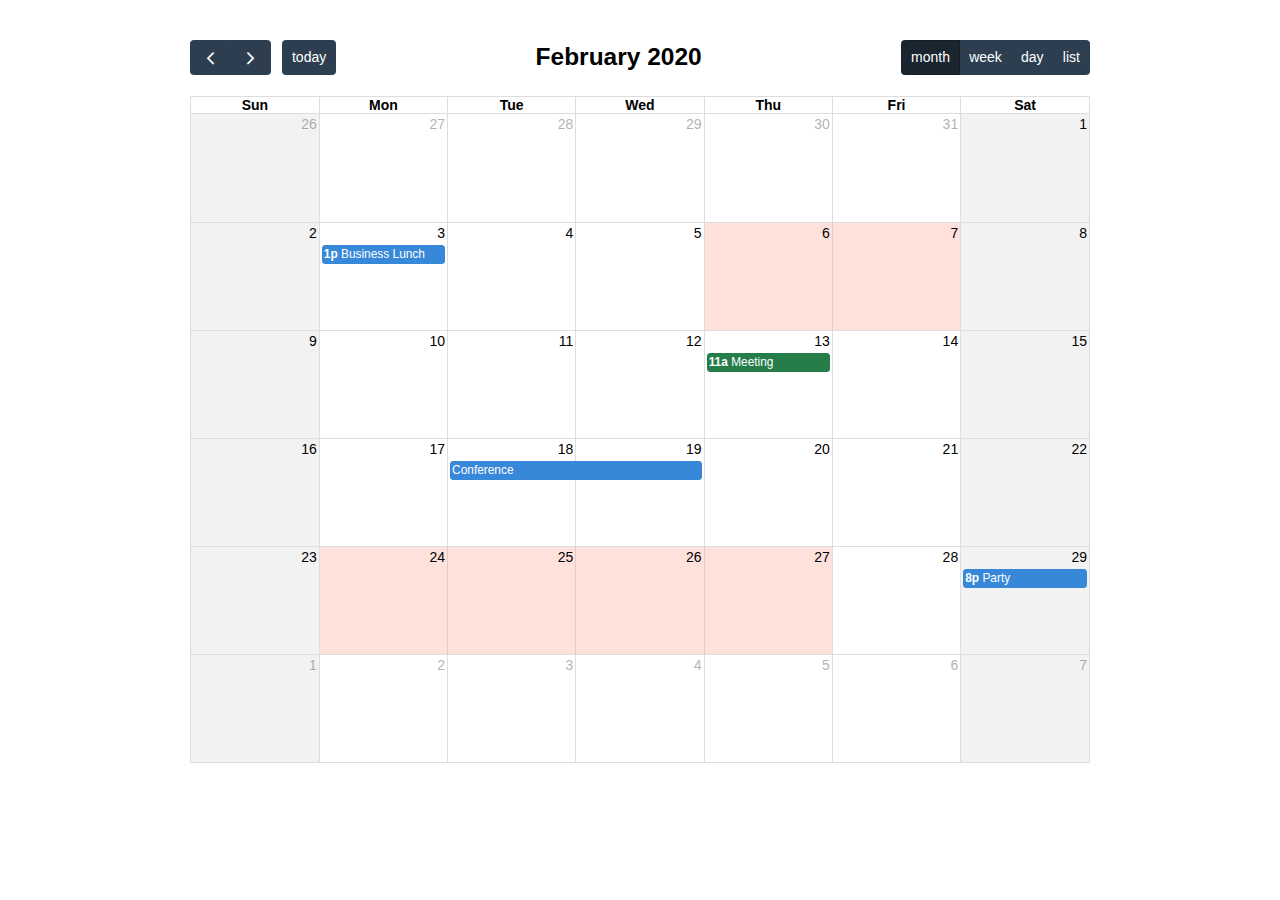
<file: WeddingApp/static/examples/background-events.html>
<!DOCTYPE html>
<html>
<head>
<meta charset='utf-8' />
<link href='../packages/core/main.css' rel='stylesheet' />
<link href='../packages/daygrid/main.css' rel='stylesheet' />
<link href='../packages/timegrid/main.css' rel='stylesheet' />
<link href='../packages/list/main.css' rel='stylesheet' />
<script src='../packages/core/main.js'></script>
<script src='../packages/interaction/main.js'></script>
<script src='../packages/daygrid/main.js'></script>
<script src='../packages/timegrid/main.js'></script>
<script src='../packages/list/main.js'></script>
<script>

  document.addEventListener('DOMContentLoaded', function() {
    var calendarEl = document.getElementById('calendar');

    var calendar = new FullCalendar.Calendar(calendarEl, {
      plugins: [ 'interaction', 'dayGrid', 'timeGrid', 'list' ],
      header: {
        left: 'prev,next today',
        center: 'title',
        right: 'dayGridMonth,timeGridWeek,timeGridDay,listMonth'
      },
      defaultDate: '2020-02-12',
      navLinks: true, // can click day/week names to navigate views
      businessHours: true, // display business hours
      editable: true,
      events: [
        {
          title: 'Business Lunch',
          start: '2020-02-03T13:00:00',
          constraint: 'businessHours'
        },
        {
          title: 'Meeting',
          start: '2020-02-13T11:00:00',
          constraint: 'availableForMeeting', // defined below
          color: '#257e4a'
        },
        {
          title: 'Conference',
          start: '2020-02-18',
          end: '2020-02-20'
        },
        {
          title: 'Party',
          start: '2020-02-29T20:00:00'
        },

        // areas where "Meeting" must be dropped
        {
          groupId: 'availableForMeeting',
          start: '2020-02-11T10:00:00',
          end: '2020-02-11T16:00:00',
          rendering: 'background'
        },
        {
          groupId: 'availableForMeeting',
          start: '2020-02-13T10:00:00',
          end: '2020-02-13T16:00:00',
          rendering: 'background'
        },

        // red areas where no events can be dropped
        {
          start: '2020-02-24',
          end: '2020-02-28',
          overlap: false,
          rendering: 'background',
          color: '#ff9f89'
        },
        {
          start: '2020-02-06',
          end: '2020-02-08',
          overlap: false,
          rendering: 'background',
          color: '#ff9f89'
        }
      ]
    });

    calendar.render();
  });

</script>
<style>

  body {
    margin: 40px 10px;
    padding: 0;
    font-family: Arial, Helvetica Neue, Helvetica, sans-serif;
    font-size: 14px;
  }

  #calendar {
    max-width: 900px;
    margin: 0 auto;
  }

</style>
</head>
<body>

  <div id='calendar'></div>

</body>
</html>
</file>
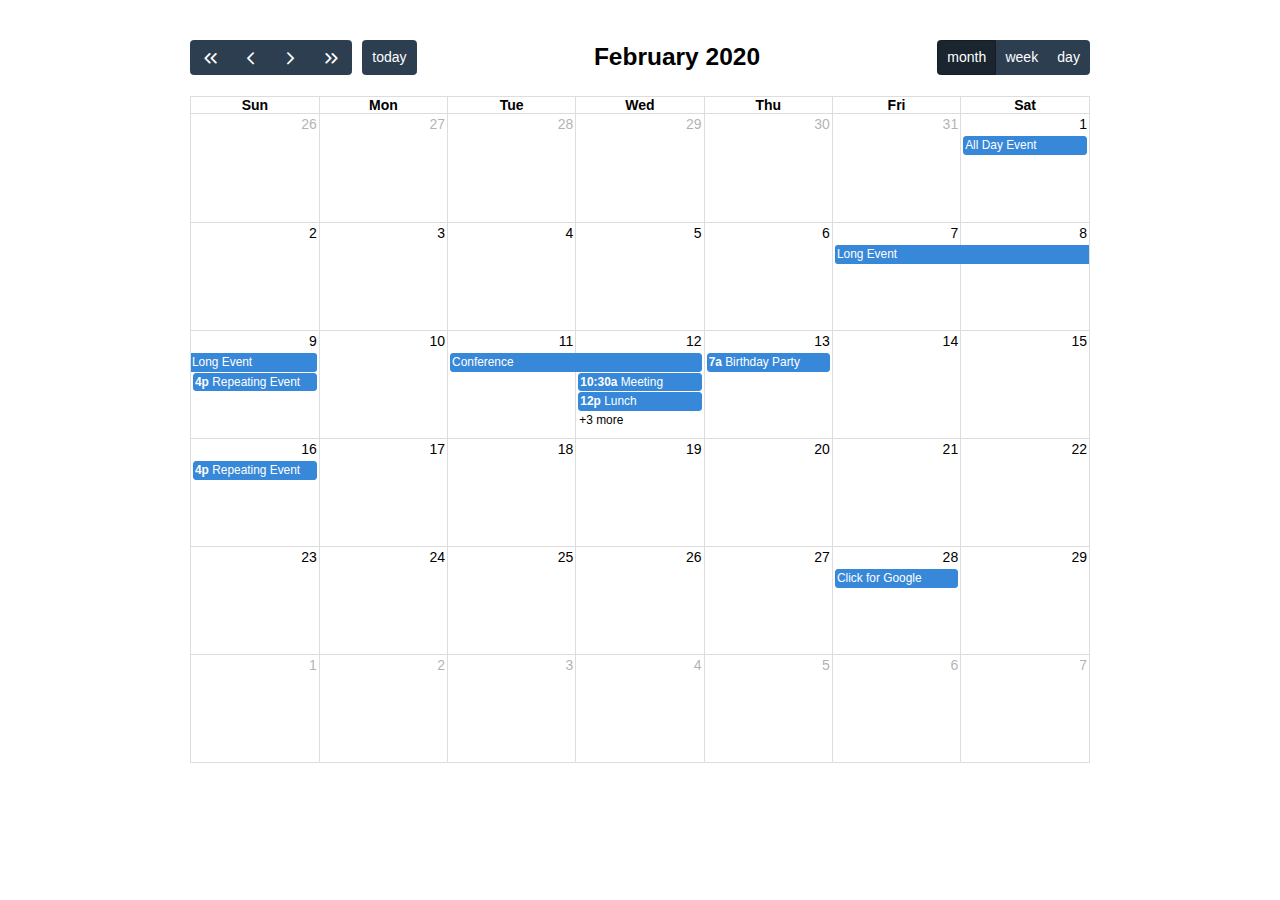
<file: WeddingApp/static/examples/daygrid-views.html>
<!DOCTYPE html>
<html>
<head>
<meta charset='utf-8' />
<link href='../packages/core/main.css' rel='stylesheet' />
<link href='../packages/daygrid/main.css' rel='stylesheet' />
<script src='../packages/core/main.js'></script>
<script src='../packages/interaction/main.js'></script>
<script src='../packages/daygrid/main.js'></script>
<script>

  document.addEventListener('DOMContentLoaded', function() {
    var calendarEl = document.getElementById('calendar');

    var calendar = new FullCalendar.Calendar(calendarEl, {
      plugins: [ 'interaction', 'dayGrid' ],
      header: {
        left: 'prevYear,prev,next,nextYear today',
        center: 'title',
        right: 'dayGridMonth,dayGridWeek,dayGridDay'
      },
      defaultDate: '2020-02-12',
      navLinks: true, // can click day/week names to navigate views
      editable: true,
      eventLimit: true, // allow "more" link when too many events
      events: [
        {
          title: 'All Day Event',
          start: '2020-02-01'
        },
        {
          title: 'Long Event',
          start: '2020-02-07',
          end: '2020-02-10'
        },
        {
          groupId: 999,
          title: 'Repeating Event',
          start: '2020-02-09T16:00:00'
        },
        {
          groupId: 999,
          title: 'Repeating Event',
          start: '2020-02-16T16:00:00'
        },
        {
          title: 'Conference',
          start: '2020-02-11',
          end: '2020-02-13'
        },
        {
          title: 'Meeting',
          start: '2020-02-12T10:30:00',
          end: '2020-02-12T12:30:00'
        },
        {
          title: 'Lunch',
          start: '2020-02-12T12:00:00'
        },
        {
          title: 'Meeting',
          start: '2020-02-12T14:30:00'
        },
        {
          title: 'Happy Hour',
          start: '2020-02-12T17:30:00'
        },
        {
          title: 'Dinner',
          start: '2020-02-12T20:00:00'
        },
        {
          title: 'Birthday Party',
          start: '2020-02-13T07:00:00'
        },
        {
          title: 'Click for Google',
          url: 'http://google.com/',
          start: '2020-02-28'
        }
      ]
    });

    calendar.render();
  });

</script>
<style>

  body {
    margin: 40px 10px;
    padding: 0;
    font-family: Arial, Helvetica Neue, Helvetica, sans-serif;
    font-size: 14px;
  }

  #calendar {
    max-width: 900px;
    margin: 0 auto;
  }

</style>
</head>
<body>

  <div id='calendar'></div>

</body>
</html>
</file>
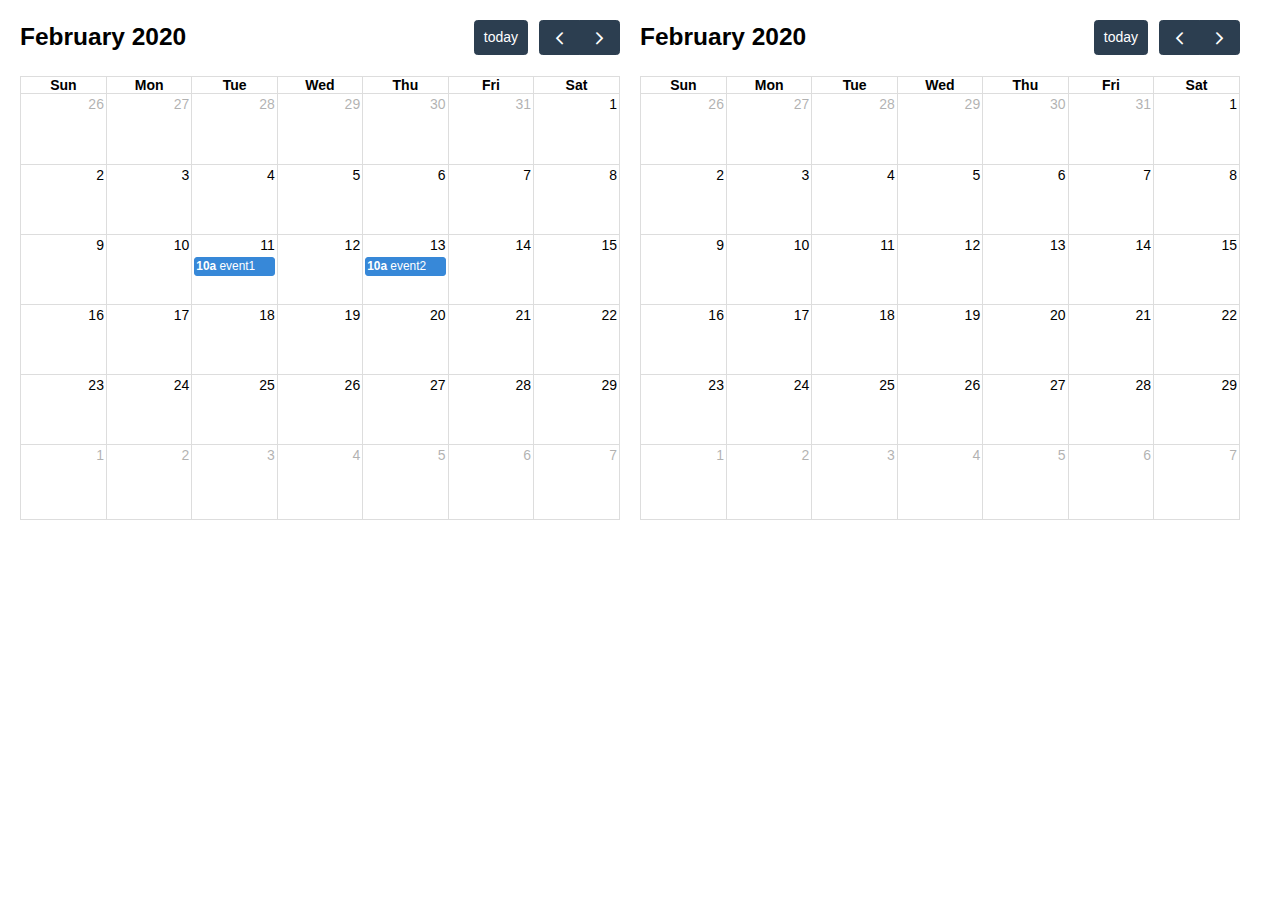
<file: WeddingApp/static/examples/external-dragging-2cals.html>
<!DOCTYPE html>
<html>
<head>
<meta charset='utf-8' />
<link href='../packages/core/main.css' rel='stylesheet' />
<link href='../packages/daygrid/main.css' rel='stylesheet' />
<script src='../packages/core/main.js'></script>
<script src='../packages/interaction/main.js'></script>
<script src='../packages/daygrid/main.js'></script>
<script>

  document.addEventListener('DOMContentLoaded', function() {
    var srcCalendarEl = document.getElementById('source-calendar');
    var destCalendarEl = document.getElementById('destination-calendar');

    var srcCalendar = new FullCalendar.Calendar(srcCalendarEl, {
      plugins: [ 'interaction', 'dayGrid' ],
      editable: true,
      defaultDate: '2020-02-12',
      events: [
        {
          title: 'event1',
          start: '2020-02-11T10:00:00',
          end: '2020-02-11T16:00:00'
        },
        {
          title: 'event2',
          start: '2020-02-13T10:00:00',
          end: '2020-02-13T16:00:00'
        }
      ],
      eventLeave: function(info) {
        console.log('event left!', info.event);
      }
    });

    var destCalendar = new FullCalendar.Calendar(destCalendarEl, {
      plugins: [ 'interaction', 'dayGrid' ],
      defaultDate: '2020-02-12',
      editable: true,
      droppable: true, // will let it receive events!
      eventReceive: function(info) {
        console.log('event received!', info.event);
      }
    });

    srcCalendar.render();
    destCalendar.render();
  });

</script>
<style>

  body {
    margin: 20px 0 0 20px;
    font-size: 14px;
    font-family: Arial, Helvetica Neue, Helvetica, sans-serif;
  }

  #source-calendar,
  #destination-calendar {
    float: left;
    width: 600px;
    margin: 0 20px 20px 0;
  }

</style>
</head>
<body>

  <div id='source-calendar'></div>
  <div id='destination-calendar'></div>

</body>
</html>
</file>
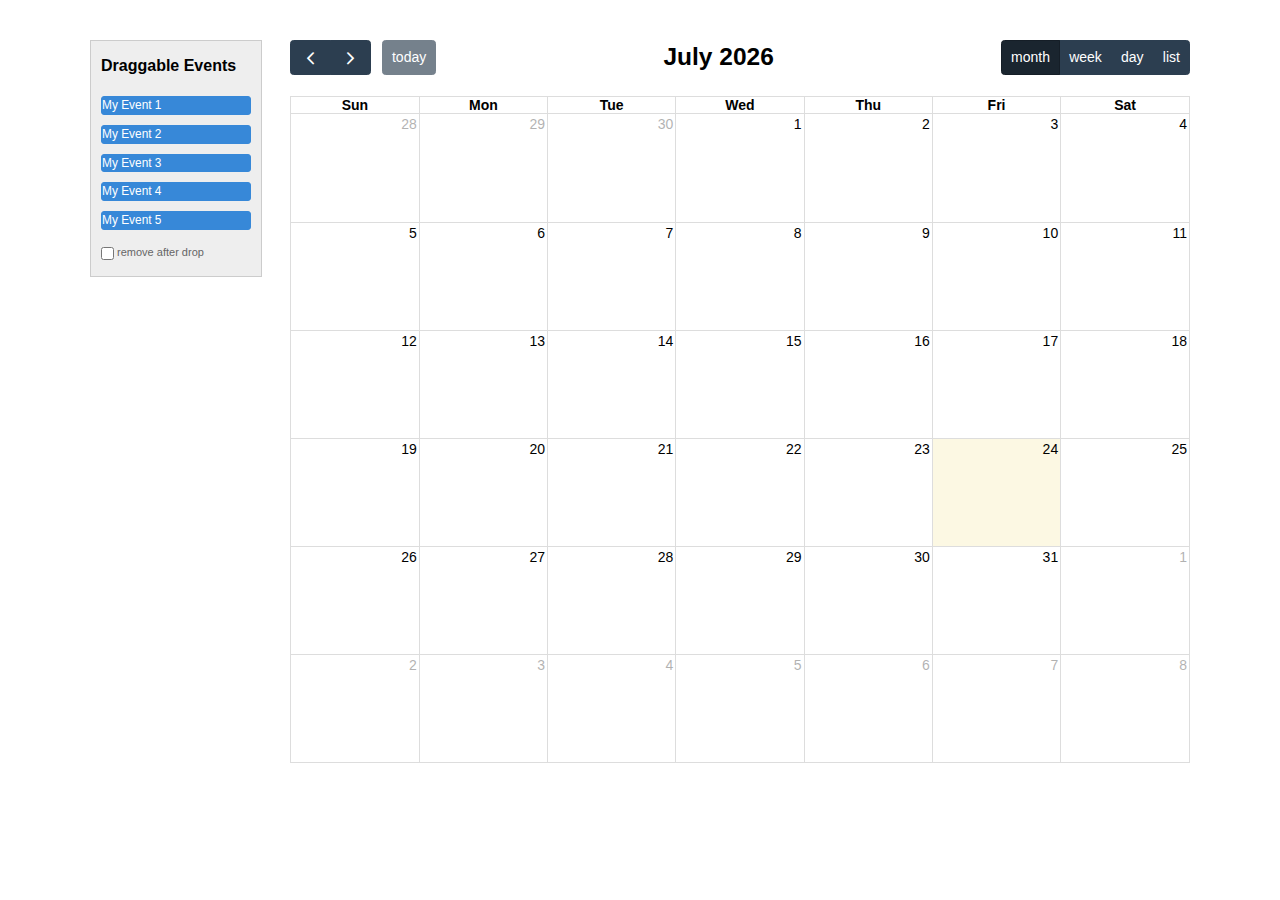
<file: WeddingApp/static/examples/external-dragging-builtin.html>
<!DOCTYPE html>
<html>
<head>
<meta charset='utf-8' />
<link href='../packages/core/main.css' rel='stylesheet' />
<link href='../packages/daygrid/main.css' rel='stylesheet' />
<link href='../packages/timegrid/main.css' rel='stylesheet' />
<link href='../packages/list/main.css' rel='stylesheet' />
<script src='../packages/core/main.js'></script>
<script src='../packages/interaction/main.js'></script>
<script src='../packages/daygrid/main.js'></script>
<script src='../packages/timegrid/main.js'></script>
<script src='../packages/list/main.js'></script>
<script>

  document.addEventListener('DOMContentLoaded', function() {
    var Calendar = FullCalendar.Calendar;
    var Draggable = FullCalendarInteraction.Draggable

    /* initialize the external events
    -----------------------------------------------------------------*/

    var containerEl = document.getElementById('external-events-list');
    new Draggable(containerEl, {
      itemSelector: '.fc-event',
      eventData: function(eventEl) {
        return {
          title: eventEl.innerText.trim()
        }
      }
    });

    //// the individual way to do it
    // var containerEl = document.getElementById('external-events-list');
    // var eventEls = Array.prototype.slice.call(
    //   containerEl.querySelectorAll('.fc-event')
    // );
    // eventEls.forEach(function(eventEl) {
    //   new Draggable(eventEl, {
    //     eventData: {
    //       title: eventEl.innerText.trim(),
    //     }
    //   });
    // });

    /* initialize the calendar
    -----------------------------------------------------------------*/

    var calendarEl = document.getElementById('calendar');
    var calendar = new Calendar(calendarEl, {
      plugins: [ 'interaction', 'dayGrid', 'timeGrid', 'list' ],
      header: {
        left: 'prev,next today',
        center: 'title',
        right: 'dayGridMonth,timeGridWeek,timeGridDay,listWeek'
      },
      editable: true,
      droppable: true, // this allows things to be dropped onto the calendar
      drop: function(arg) {
        // is the "remove after drop" checkbox checked?
        if (document.getElementById('drop-remove').checked) {
          // if so, remove the element from the "Draggable Events" list
          arg.draggedEl.parentNode.removeChild(arg.draggedEl);
        }
      }
    });
    calendar.render();

  });

</script>
<style>

  body {
    margin-top: 40px;
    font-size: 14px;
    font-family: Arial, Helvetica Neue, Helvetica, sans-serif;
  }

  #wrap {
    width: 1100px;
    margin: 0 auto;
  }

  #external-events {
    float: left;
    width: 150px;
    padding: 0 10px;
    border: 1px solid #ccc;
    background: #eee;
    text-align: left;
  }

  #external-events h4 {
    font-size: 16px;
    margin-top: 0;
    padding-top: 1em;
  }

  #external-events .fc-event {
    margin: 10px 0;
    cursor: pointer;
  }

  #external-events p {
    margin: 1.5em 0;
    font-size: 11px;
    color: #666;
  }

  #external-events p input {
    margin: 0;
    vertical-align: middle;
  }

  #calendar {
    float: right;
    width: 900px;
  }

</style>
</head>
<body>
  <div id='wrap'>

    <div id='external-events'>
      <h4>Draggable Events</h4>

      <div id='external-events-list'>
        <div class='fc-event'>My Event 1</div>
        <div class='fc-event'>My Event 2</div>
        <div class='fc-event'>My Event 3</div>
        <div class='fc-event'>My Event 4</div>
        <div class='fc-event'>My Event 5</div>
      </div>

      <p>
        <input type='checkbox' id='drop-remove' />
        <label for='drop-remove'>remove after drop</label>
      </p>
    </div>

    <div id='calendar'></div>

    <div style='clear:both'></div>

  </div>
</body>
</html>
</file>
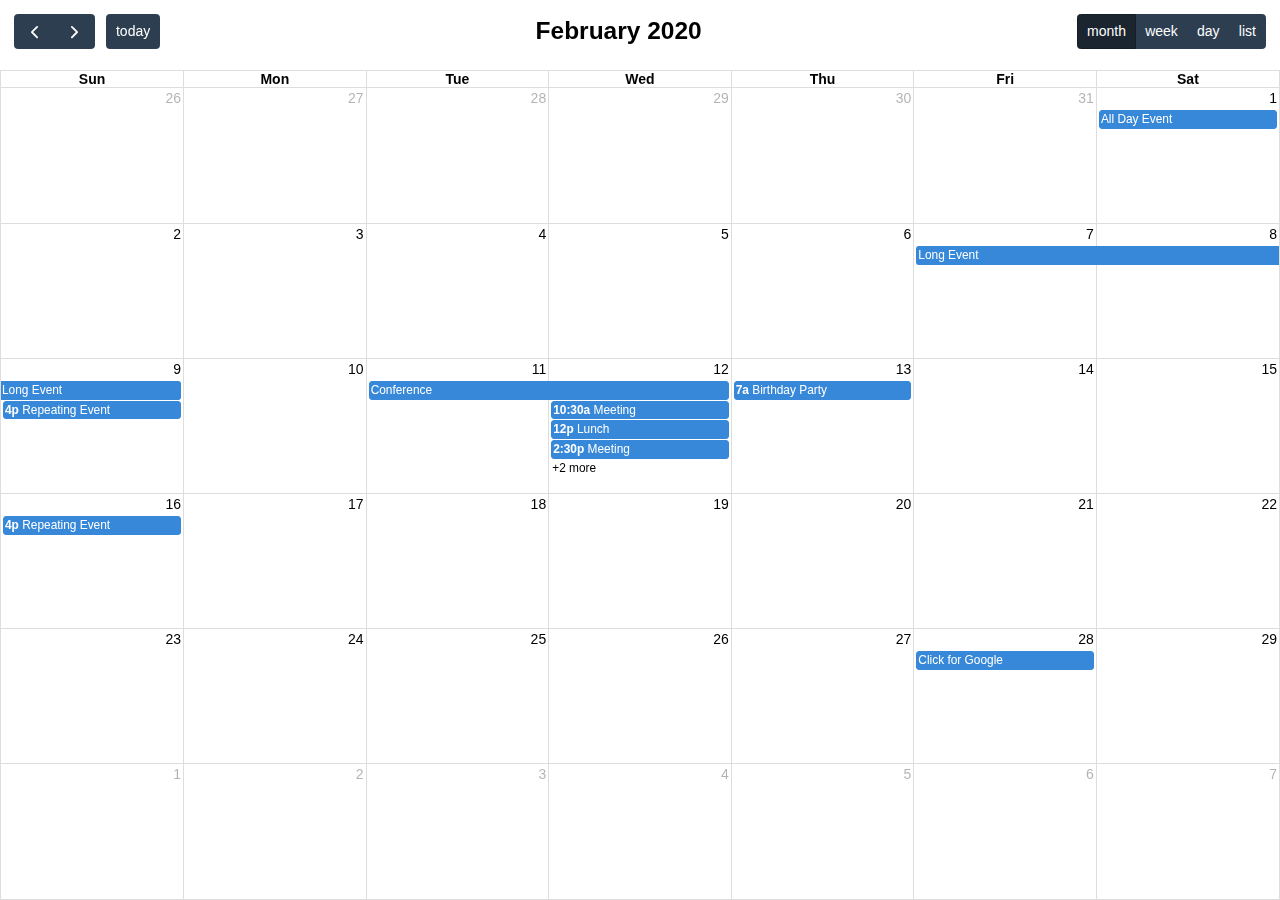
<file: WeddingApp/static/examples/full-height.html>
<!DOCTYPE html>
<html>
<head>
<meta charset='utf-8' />
<link href='../packages/core/main.css' rel='stylesheet' />
<link href='../packages/daygrid/main.css' rel='stylesheet' />
<link href='../packages/timegrid/main.css' rel='stylesheet' />
<link href='../packages/list/main.css' rel='stylesheet' />
<script src='../packages/core/main.js'></script>
<script src='../packages/interaction/main.js'></script>
<script src='../packages/daygrid/main.js'></script>
<script src='../packages/timegrid/main.js'></script>
<script src='../packages/list/main.js'></script>
<script>

  document.addEventListener('DOMContentLoaded', function() {
    var calendarEl = document.getElementById('calendar');

    var calendar = new FullCalendar.Calendar(calendarEl, {
      plugins: [ 'interaction', 'dayGrid', 'timeGrid', 'list' ],
      height: 'parent',
      header: {
        left: 'prev,next today',
        center: 'title',
        right: 'dayGridMonth,timeGridWeek,timeGridDay,listWeek'
      },
      defaultView: 'dayGridMonth',
      defaultDate: '2020-02-12',
      navLinks: true, // can click day/week names to navigate views
      editable: true,
      eventLimit: true, // allow "more" link when too many events
      events: [
        {
          title: 'All Day Event',
          start: '2020-02-01',
        },
        {
          title: 'Long Event',
          start: '2020-02-07',
          end: '2020-02-10'
        },
        {
          groupId: 999,
          title: 'Repeating Event',
          start: '2020-02-09T16:00:00'
        },
        {
          groupId: 999,
          title: 'Repeating Event',
          start: '2020-02-16T16:00:00'
        },
        {
          title: 'Conference',
          start: '2020-02-11',
          end: '2020-02-13'
        },
        {
          title: 'Meeting',
          start: '2020-02-12T10:30:00',
          end: '2020-02-12T12:30:00'
        },
        {
          title: 'Lunch',
          start: '2020-02-12T12:00:00'
        },
        {
          title: 'Meeting',
          start: '2020-02-12T14:30:00'
        },
        {
          title: 'Happy Hour',
          start: '2020-02-12T17:30:00'
        },
        {
          title: 'Dinner',
          start: '2020-02-12T20:00:00'
        },
        {
          title: 'Birthday Party',
          start: '2020-02-13T07:00:00'
        },
        {
          title: 'Click for Google',
          url: 'http://google.com/',
          start: '2020-02-28'
        }
      ]
    });

    calendar.render();
  });

</script>
<style>

  html, body {
    overflow: hidden; /* don't do scrollbars */
    font-family: Arial, Helvetica Neue, Helvetica, sans-serif;
    font-size: 14px;
  }

  #calendar-container {
    position: fixed;
    top: 0;
    left: 0;
    right: 0;
    bottom: 0;
  }

  .fc-header-toolbar {
    /*
    the calendar will be butting up against the edges,
    but let's scoot in the header's buttons
    */
    padding-top: 1em;
    padding-left: 1em;
    padding-right: 1em;
  }

</style>
</head>
<body>

  <div id='calendar-container'>
    <div id='calendar'></div>
  </div>

</body>
</html>
</file>
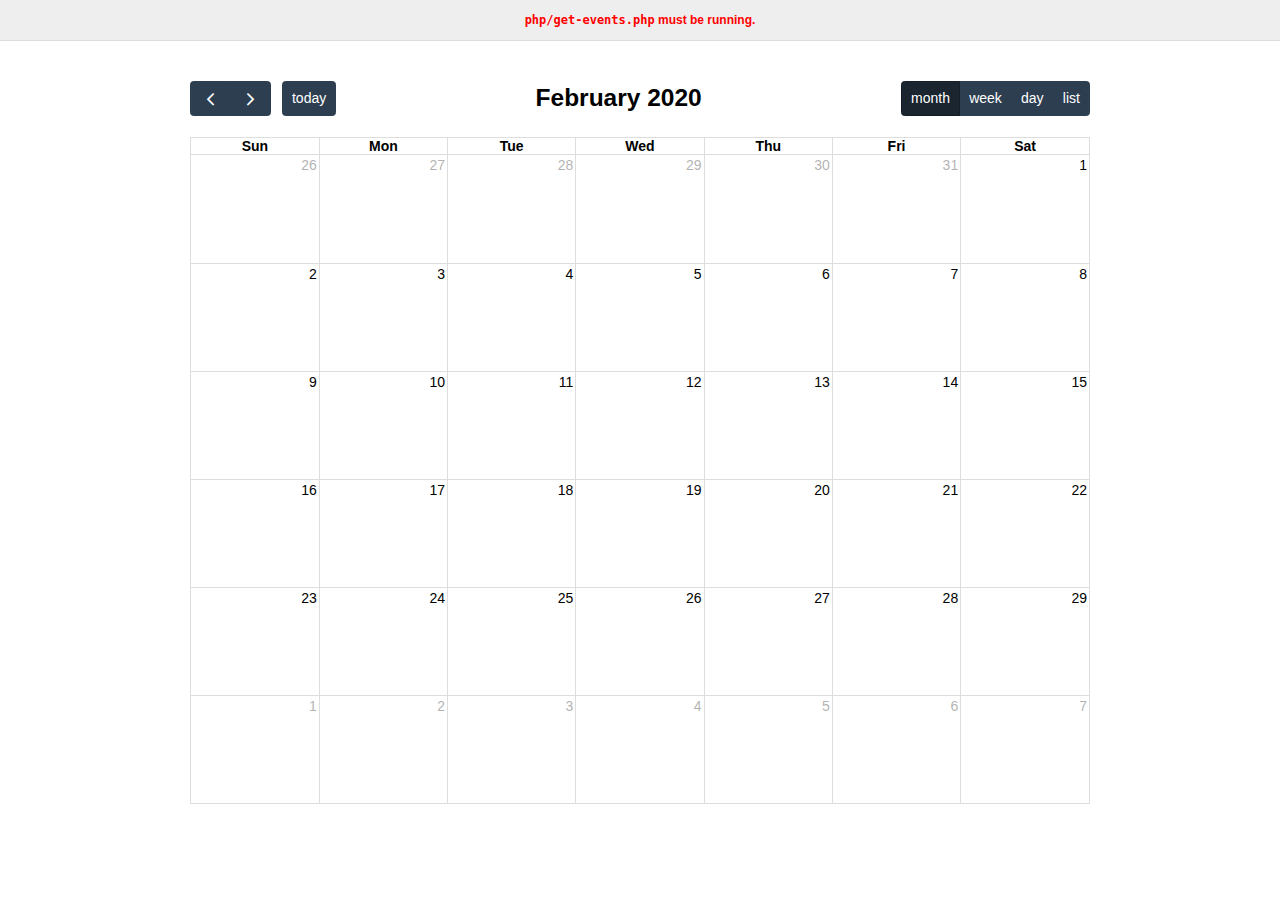
<file: WeddingApp/static/examples/json.html>
<!DOCTYPE html>
<html>
<head>
<meta charset='utf-8' />
<link href='../packages/core/main.css' rel='stylesheet' />
<link href='../packages/daygrid/main.css' rel='stylesheet' />
<link href='../packages/timegrid/main.css' rel='stylesheet' />
<link href='../packages/list/main.css' rel='stylesheet' />
<script src='../packages/core/main.js'></script>
<script src='../packages/interaction/main.js'></script>
<script src='../packages/daygrid/main.js'></script>
<script src='../packages/timegrid/main.js'></script>
<script src='../packages/list/main.js'></script>
<script>

  document.addEventListener('DOMContentLoaded', function() {
    var calendarEl = document.getElementById('calendar');

    var calendar = new FullCalendar.Calendar(calendarEl, {
      plugins: [ 'interaction', 'dayGrid', 'timeGrid', 'list' ],
      header: {
        left: 'prev,next today',
        center: 'title',
        right: 'dayGridMonth,timeGridWeek,timeGridDay,listWeek'
      },
      defaultDate: '2020-02-12',
      editable: true,
      navLinks: true, // can click day/week names to navigate views
      eventLimit: true, // allow "more" link when too many events
      events: {
        url: 'php/get-events.php',
        failure: function() {
          document.getElementById('script-warning').style.display = 'block'
        }
      },
      loading: function(bool) {
        document.getElementById('loading').style.display =
          bool ? 'block' : 'none';
      }
    });

    calendar.render();
  });

</script>
<style>

  body {
    margin: 0;
    padding: 0;
    font-family: Arial, Helvetica Neue, Helvetica, sans-serif;
    font-size: 14px;
  }

  #script-warning {
    display: none;
    background: #eee;
    border-bottom: 1px solid #ddd;
    padding: 0 10px;
    line-height: 40px;
    text-align: center;
    font-weight: bold;
    font-size: 12px;
    color: red;
  }

  #loading {
    display: none;
    position: absolute;
    top: 10px;
    right: 10px;
  }

  #calendar {
    max-width: 900px;
    margin: 40px auto;
    padding: 0 10px;
  }

</style>
</head>
<body>

  <div id='script-warning'>
    <code>php/get-events.php</code> must be running.
  </div>

  <div id='loading'>loading...</div>

  <div id='calendar'></div>

</body>
</html>
</file>
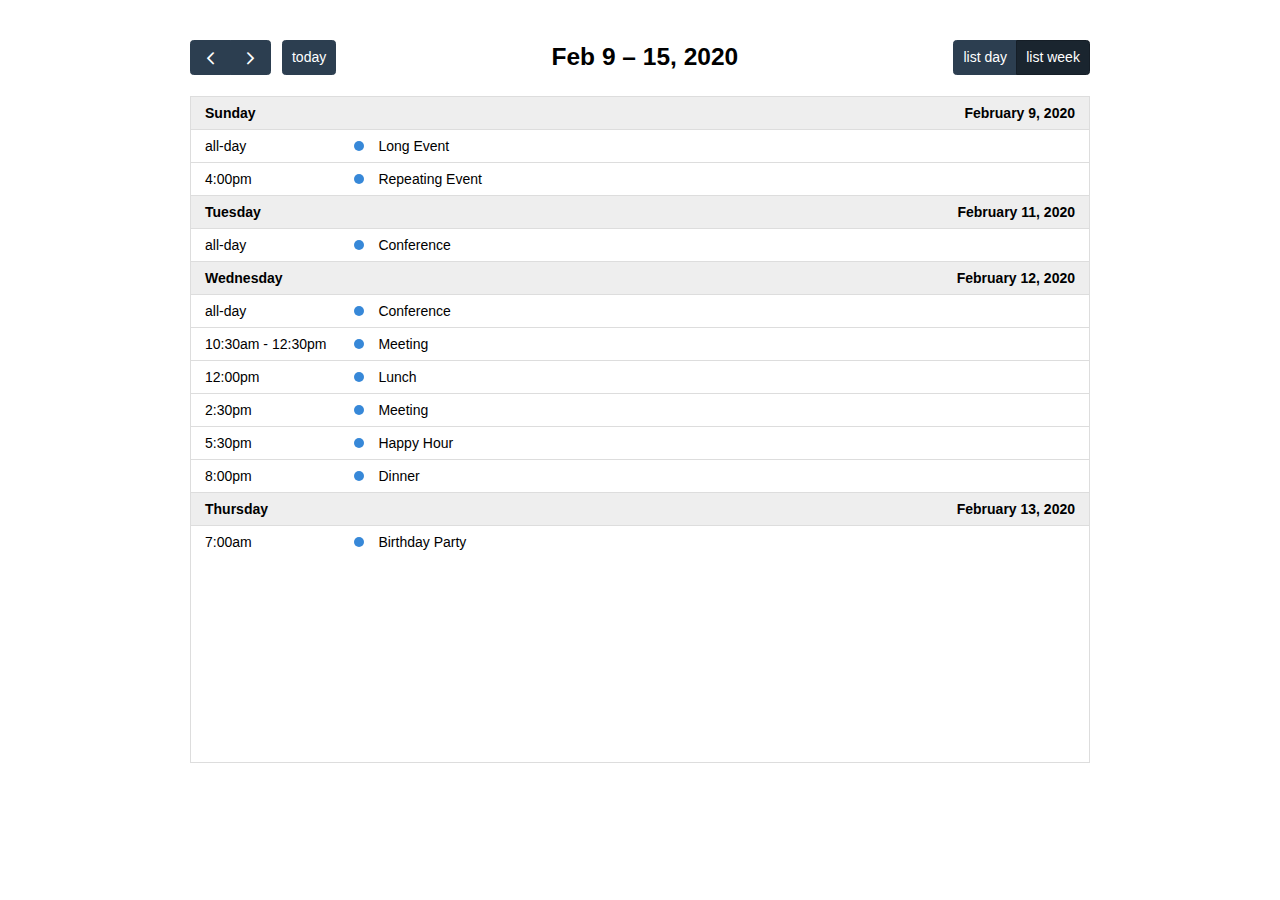
<file: WeddingApp/static/examples/list-views.html>
<!DOCTYPE html>
<html>
<head>
<meta charset='utf-8' />
<link href='../packages/core/main.css' rel='stylesheet' />
<link href='../packages/list/main.css' rel='stylesheet' />
<script src='../packages/core/main.js'></script>
<script src='../packages/list/main.js'></script>
<script>

  document.addEventListener('DOMContentLoaded', function() {
    var calendarEl = document.getElementById('calendar');

    var calendar = new FullCalendar.Calendar(calendarEl, {
      plugins: [ 'list' ],

      header: {
        left: 'prev,next today',
        center: 'title',
        right: 'listDay,listWeek,dayGridMonth'
      },

      // customize the button names,
      // otherwise they'd all just say "list"
      views: {
        listDay: { buttonText: 'list day' },
        listWeek: { buttonText: 'list week' }
      },

      defaultView: 'listWeek',
      defaultDate: '2020-02-12',
      navLinks: true, // can click day/week names to navigate views
      editable: true,
      eventLimit: true, // allow "more" link when too many events
      events: [
        {
          title: 'All Day Event',
          start: '2020-02-01'
        },
        {
          title: 'Long Event',
          start: '2020-02-07',
          end: '2020-02-10'
        },
        {
          groupId: 999,
          title: 'Repeating Event',
          start: '2020-02-09T16:00:00'
        },
        {
          groupId: 999,
          title: 'Repeating Event',
          start: '2020-02-16T16:00:00'
        },
        {
          title: 'Conference',
          start: '2020-02-11',
          end: '2020-02-13'
        },
        {
          title: 'Meeting',
          start: '2020-02-12T10:30:00',
          end: '2020-02-12T12:30:00'
        },
        {
          title: 'Lunch',
          start: '2020-02-12T12:00:00'
        },
        {
          title: 'Meeting',
          start: '2020-02-12T14:30:00'
        },
        {
          title: 'Happy Hour',
          start: '2020-02-12T17:30:00'
        },
        {
          title: 'Dinner',
          start: '2020-02-12T20:00:00'
        },
        {
          title: 'Birthday Party',
          start: '2020-02-13T07:00:00'
        },
        {
          title: 'Click for Google',
          url: 'http://google.com/',
          start: '2020-02-28'
        }
      ]
    });

    calendar.render();
  });

</script>
<style>

  body {
    margin: 40px 10px;
    padding: 0;
    font-family: Arial, Helvetica Neue, Helvetica, sans-serif;
    font-size: 14px;
  }

  #calendar {
    max-width: 900px;
    margin: 0 auto;
  }

</style>
</head>
<body>

  <div id='calendar'></div>

</body>
</html>
</file>
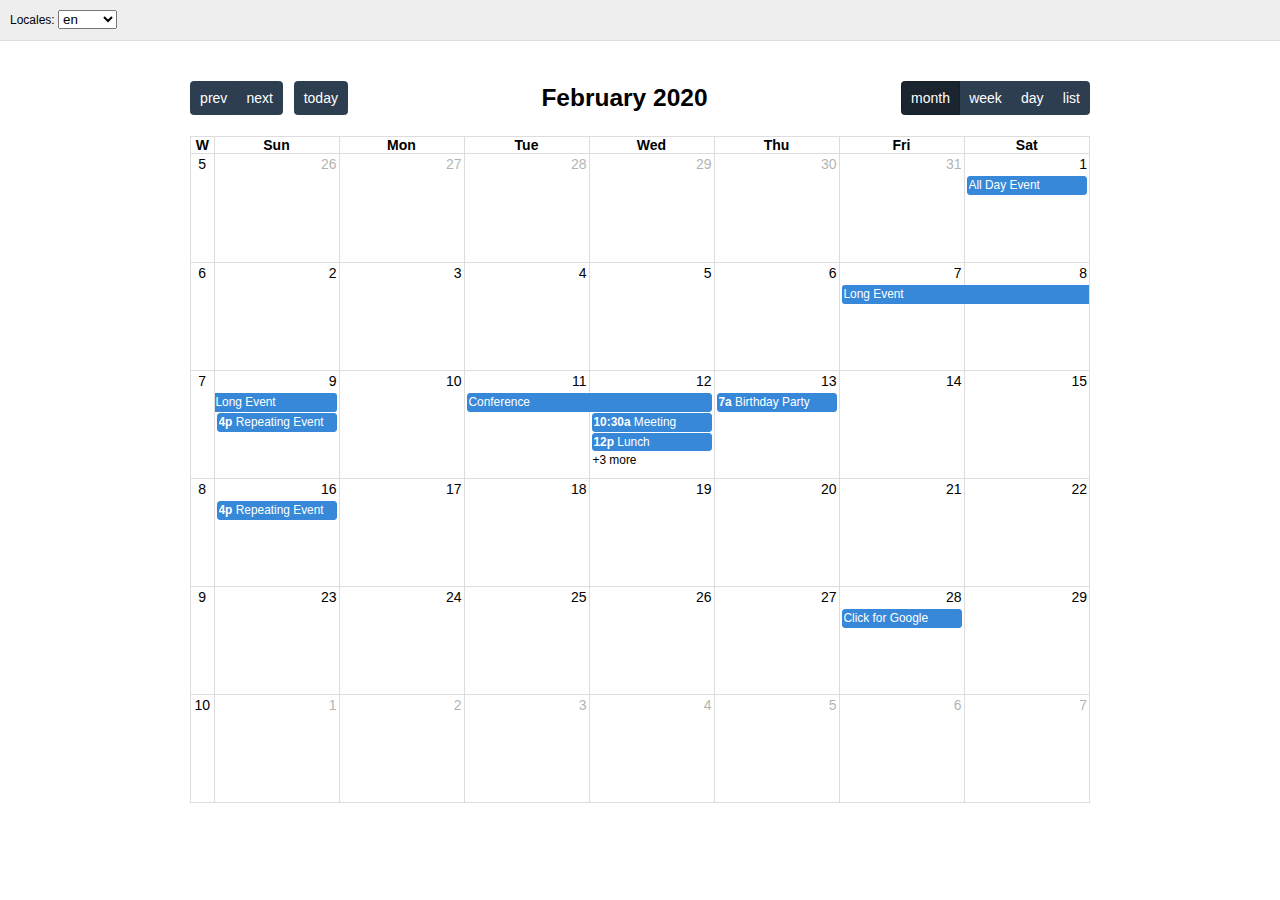
<file: WeddingApp/static/examples/locales.html>
<!DOCTYPE html>
<html>
<head>
<meta charset='utf-8' />
<link href='../packages/core/main.css' rel='stylesheet' />
<link href='../packages/daygrid/main.css' rel='stylesheet' />
<link href='../packages/timegrid/main.css' rel='stylesheet' />
<link href='../packages/list/main.css' rel='stylesheet' />
<script src='../packages/core/main.js'></script>
<script src='../packages/core/locales-all.js'></script>
<script src='../packages/interaction/main.js'></script>
<script src='../packages/daygrid/main.js'></script>
<script src='../packages/timegrid/main.js'></script>
<script src='../packages/list/main.js'></script>
<script>

  document.addEventListener('DOMContentLoaded', function() {
    var initialLocaleCode = 'en';
    var localeSelectorEl = document.getElementById('locale-selector');
    var calendarEl = document.getElementById('calendar');

    var calendar = new FullCalendar.Calendar(calendarEl, {
      plugins: [ 'interaction', 'dayGrid', 'timeGrid', 'list' ],
      header: {
        left: 'prev,next today',
        center: 'title',
        right: 'dayGridMonth,timeGridWeek,timeGridDay,listMonth'
      },
      defaultDate: '2020-02-12',
      locale: initialLocaleCode,
      buttonIcons: false, // show the prev/next text
      weekNumbers: true,
      navLinks: true, // can click day/week names to navigate views
      editable: true,
      eventLimit: true, // allow "more" link when too many events
      events: [
        {
          title: 'All Day Event',
          start: '2020-02-01'
        },
        {
          title: 'Long Event',
          start: '2020-02-07',
          end: '2020-02-10'
        },
        {
          groupId: 999,
          title: 'Repeating Event',
          start: '2020-02-09T16:00:00'
        },
        {
          groupId: 999,
          title: 'Repeating Event',
          start: '2020-02-16T16:00:00'
        },
        {
          title: 'Conference',
          start: '2020-02-11',
          end: '2020-02-13'
        },
        {
          title: 'Meeting',
          start: '2020-02-12T10:30:00',
          end: '2020-02-12T12:30:00'
        },
        {
          title: 'Lunch',
          start: '2020-02-12T12:00:00'
        },
        {
          title: 'Meeting',
          start: '2020-02-12T14:30:00'
        },
        {
          title: 'Happy Hour',
          start: '2020-02-12T17:30:00'
        },
        {
          title: 'Dinner',
          start: '2020-02-12T20:00:00'
        },
        {
          title: 'Birthday Party',
          start: '2020-02-13T07:00:00'
        },
        {
          title: 'Click for Google',
          url: 'http://google.com/',
          start: '2020-02-28'
        }
      ]
    });

    calendar.render();

    // build the locale selector's options
    calendar.getAvailableLocaleCodes().forEach(function(localeCode) {
      var optionEl = document.createElement('option');
      optionEl.value = localeCode;
      optionEl.selected = localeCode == initialLocaleCode;
      optionEl.innerText = localeCode;
      localeSelectorEl.appendChild(optionEl);
    });

    // when the selected option changes, dynamically change the calendar option
    localeSelectorEl.addEventListener('change', function() {
      if (this.value) {
        calendar.setOption('locale', this.value);
      }
    });

  });

</script>
<style>

  body {
    margin: 0;
    padding: 0;
    font-family: Arial, Helvetica Neue, Helvetica, sans-serif;
    font-size: 14px;
  }

  #top {
    background: #eee;
    border-bottom: 1px solid #ddd;
    padding: 0 10px;
    line-height: 40px;
    font-size: 12px;
  }

  #calendar {
    max-width: 900px;
    margin: 40px auto;
    padding: 0 10px;
  }

</style>
</head>
<body>

  <div id='top'>

    Locales:
    <select id='locale-selector'></select>

  </div>

  <div id='calendar'></div>

</body>
</html>
</file>
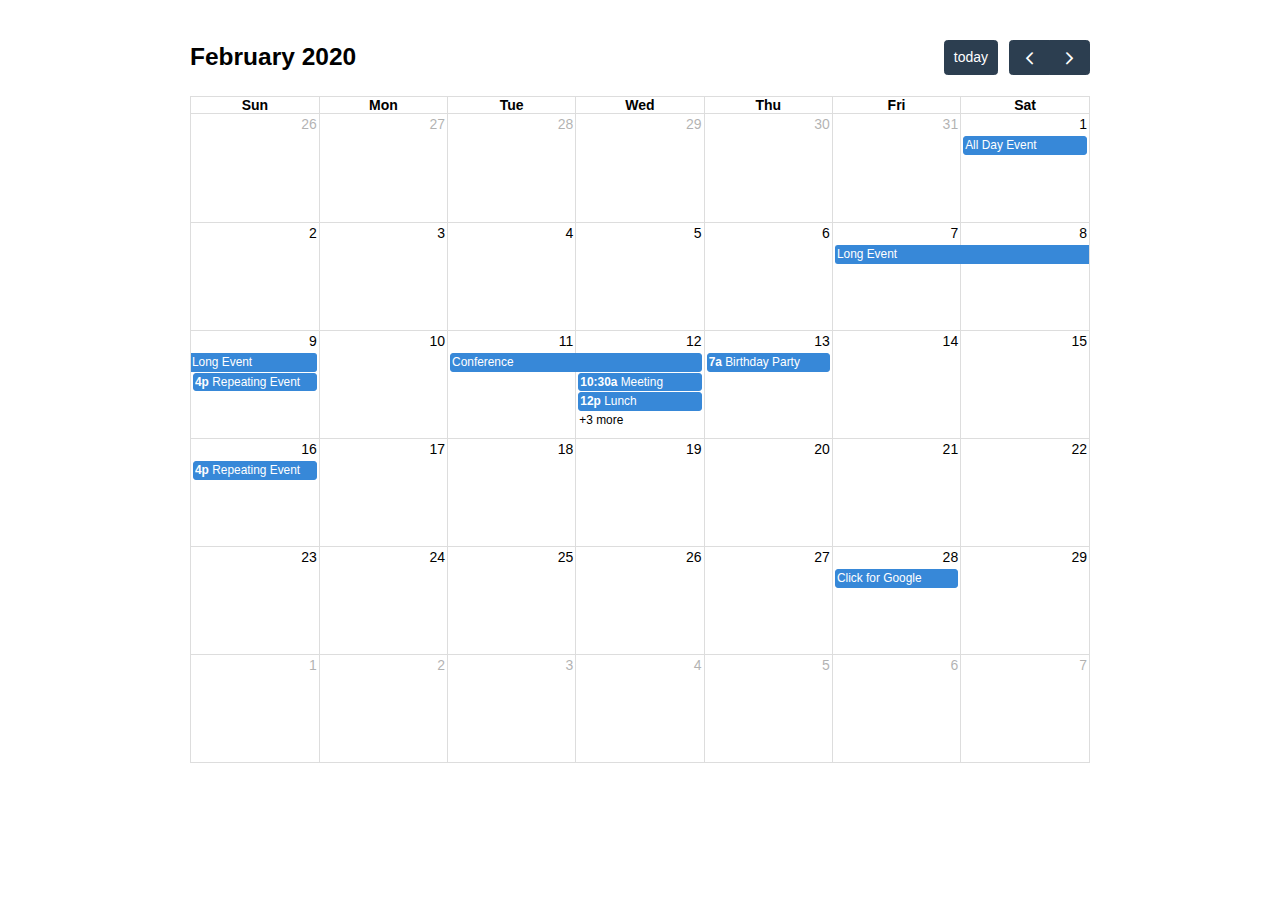
<file: WeddingApp/static/examples/month-view.html>
<!DOCTYPE html>
<html>
<head>
<meta charset='utf-8' />
<link href='../packages/core/main.css' rel='stylesheet' />
<link href='../packages/daygrid/main.css' rel='stylesheet' />
<script src='../packages/core/main.js'></script>
<script src='../packages/interaction/main.js'></script>
<script src='../packages/daygrid/main.js'></script>
<script>

  document.addEventListener('DOMContentLoaded', function() {
    var calendarEl = document.getElementById('calendar');

    var calendar = new FullCalendar.Calendar(calendarEl, {
      plugins: [ 'interaction', 'dayGrid' ],
      defaultDate: '2020-02-12',
      editable: true,
      eventLimit: true, // allow "more" link when too many events
      events: [
        {
          title: 'All Day Event',
          start: '2020-02-01'
        },
        {
          title: 'Long Event',
          start: '2020-02-07',
          end: '2020-02-10'
        },
        {
          groupId: 999,
          title: 'Repeating Event',
          start: '2020-02-09T16:00:00'
        },
        {
          groupId: 999,
          title: 'Repeating Event',
          start: '2020-02-16T16:00:00'
        },
        {
          title: 'Conference',
          start: '2020-02-11',
          end: '2020-02-13'
        },
        {
          title: 'Meeting',
          start: '2020-02-12T10:30:00',
          end: '2020-02-12T12:30:00'
        },
        {
          title: 'Lunch',
          start: '2020-02-12T12:00:00'
        },
        {
          title: 'Meeting',
          start: '2020-02-12T14:30:00'
        },
        {
          title: 'Happy Hour',
          start: '2020-02-12T17:30:00'
        },
        {
          title: 'Dinner',
          start: '2020-02-12T20:00:00'
        },
        {
          title: 'Birthday Party',
          start: '2020-02-13T07:00:00'
        },
        {
          title: 'Click for Google',
          url: 'http://google.com/',
          start: '2020-02-28'
        }
      ]
    });

    calendar.render();
  });

</script>
<style>

  body {
    margin: 40px 10px;
    padding: 0;
    font-family: Arial, Helvetica Neue, Helvetica, sans-serif;
    font-size: 14px;
  }

  #calendar {
    max-width: 900px;
    margin: 0 auto;
  }

</style>
</head>
<body>

  <div id='calendar'></div>

</body>
</html>
</file>
<file: WeddingApp/static/packages/core/main.css>
@charset "UTF-8";
.fc {
  direction: ltr;
  text-align: left;
}

.fc-rtl {
  text-align: right;
}

body .fc {
  /* extra precedence to overcome jqui */
  font-size: 1em;
}

/* Colors
--------------------------------------------------------------------------------------------------*/
.fc-highlight {
  /* when user is selecting cells */
  background: #bce8f1;
  opacity: 0.3;
}

.fc-bgevent {
  /* default look for background events */
  background: #8fdf82;
  opacity: 0.3;
}

.fc-nonbusiness {
  /* default look for non-business-hours areas */
  /* will inherit .fc-bgevent's styles */
  background: #d7d7d7;
}

/* Popover
--------------------------------------------------------------------------------------------------*/
.fc-popover {
  position: absolute;
  box-shadow: 0 2px 6px rgba(0, 0, 0, 0.15);
}

.fc-popover .fc-header {
  /* TODO: be more consistent with fc-head/fc-body */
  display: flex;
  flex-direction: row;
  justify-content: space-between;
  align-items: center;
  padding: 2px 4px;
}

.fc-rtl .fc-popover .fc-header {
  flex-direction: row-reverse;
}

.fc-popover .fc-header .fc-title {
  margin: 0 2px;
}

.fc-popover .fc-header .fc-close {
  cursor: pointer;
  opacity: 0.65;
  font-size: 1.1em;
}

/* Misc Reusable Components
--------------------------------------------------------------------------------------------------*/
.fc-divider {
  border-style: solid;
  border-width: 1px;
}

hr.fc-divider {
  height: 0;
  margin: 0;
  padding: 0 0 2px;
  /* height is unreliable across browsers, so use padding */
  border-width: 1px 0;
}

.fc-bg,
.fc-bgevent-skeleton,
.fc-highlight-skeleton,
.fc-mirror-skeleton {
  /* these element should always cling to top-left/right corners */
  position: absolute;
  top: 0;
  left: 0;
  right: 0;
}

.fc-bg {
  bottom: 0;
  /* strech bg to bottom edge */
}

.fc-bg table {
  height: 100%;
  /* strech bg to bottom edge */
}

/* Tables
--------------------------------------------------------------------------------------------------*/
.fc table {
  width: 100%;
  box-sizing: border-box;
  /* fix scrollbar issue in firefox */
  table-layout: fixed;
  border-collapse: collapse;
  border-spacing: 0;
  font-size: 1em;
  /* normalize cross-browser */
}

.fc th {
  text-align: center;
}

.fc th,
.fc td {
  border-style: solid;
  border-width: 1px;
  padding: 0;
  vertical-align: top;
}

.fc td.fc-today {
  border-style: double;
  /* overcome neighboring borders */
}

/* Internal Nav Links
--------------------------------------------------------------------------------------------------*/
a[data-goto] {
  cursor: pointer;
}

a[data-goto]:hover {
  text-decoration: underline;
}

/* Fake Table Rows
--------------------------------------------------------------------------------------------------*/
.fc .fc-row {
  /* extra precedence to overcome themes forcing a 1px border */
  /* no visible border by default. but make available if need be (scrollbar width compensation) */
  border-style: solid;
  border-width: 0;
}

.fc-row table {
  /* don't put left/right border on anything within a fake row.
     the outer tbody will worry about this */
  border-left: 0 hidden transparent;
  border-right: 0 hidden transparent;
  /* no bottom borders on rows */
  border-bottom: 0 hidden transparent;
}

.fc-row:first-child table {
  border-top: 0 hidden transparent;
  /* no top border on first row */
}

/* Day Row (used within the header and the DayGrid)
--------------------------------------------------------------------------------------------------*/
.fc-row {
  position: relative;
}

.fc-row .fc-bg {
  z-index: 1;
}

/* highlighting cells & background event skeleton */
.fc-row .fc-bgevent-skeleton,
.fc-row .fc-highlight-skeleton {
  bottom: 0;
  /* stretch skeleton to bottom of row */
}

.fc-row .fc-bgevent-skeleton table,
.fc-row .fc-highlight-skeleton table {
  height: 100%;
  /* stretch skeleton to bottom of row */
}

.fc-row .fc-highlight-skeleton td,
.fc-row .fc-bgevent-skeleton td {
  border-color: transparent;
}

.fc-row .fc-bgevent-skeleton {
  z-index: 2;
}

.fc-row .fc-highlight-skeleton {
  z-index: 3;
}

/*
row content (which contains day/week numbers and events) as well as "mirror" (which contains
temporary rendered events).
*/
.fc-row .fc-content-skeleton {
  position: relative;
  z-index: 4;
  padding-bottom: 2px;
  /* matches the space above the events */
}

.fc-row .fc-mirror-skeleton {
  z-index: 5;
}

.fc .fc-row .fc-content-skeleton table,
.fc .fc-row .fc-content-skeleton td,
.fc .fc-row .fc-mirror-skeleton td {
  /* see-through to the background below */
  /* extra precedence to prevent theme-provided backgrounds */
  background: none;
  /* in case <td>s are globally styled */
  border-color: transparent;
}

.fc-row .fc-content-skeleton td,
.fc-row .fc-mirror-skeleton td {
  /* don't put a border between events and/or the day number */
  border-bottom: 0;
}

.fc-row .fc-content-skeleton tbody td,
.fc-row .fc-mirror-skeleton tbody td {
  /* don't put a border between event cells */
  border-top: 0;
}

/* Scrolling Container
--------------------------------------------------------------------------------------------------*/
.fc-scroller {
  -webkit-overflow-scrolling: touch;
}

/* TODO: move to timegrid/daygrid */
.fc-scroller > .fc-day-grid,
.fc-scroller > .fc-time-grid {
  position: relative;
  /* re-scope all positions */
  width: 100%;
  /* hack to force re-sizing this inner element when scrollbars appear/disappear */
}

/* Global Event Styles
--------------------------------------------------------------------------------------------------*/
.fc-event {
  position: relative;
  /* for resize handle and other inner positioning */
  display: block;
  /* make the <a> tag block */
  font-size: 0.85em;
  line-height: 1.4;
  border-radius: 3px;
  border: 1px solid #3788d8;
}

.fc-event,
.fc-event-dot {
  background-color: #3788d8;
  /* default BACKGROUND color */
}

.fc-event,
.fc-event:hover {
  color: #fff;
  /* default TEXT color */
  text-decoration: none;
  /* if <a> has an href */
}

.fc-event[href],
.fc-event.fc-draggable {
  cursor: pointer;
  /* give events with links and draggable events a hand mouse pointer */
}

.fc-not-allowed,
.fc-not-allowed .fc-event {
  /* to override an event's custom cursor */
  cursor: not-allowed;
}

.fc-event .fc-content {
  position: relative;
  z-index: 2;
}

/* resizer (cursor AND touch devices) */
.fc-event .fc-resizer {
  position: absolute;
  z-index: 4;
}

/* resizer (touch devices) */
.fc-event .fc-resizer {
  display: none;
}

.fc-event.fc-allow-mouse-resize .fc-resizer,
.fc-event.fc-selected .fc-resizer {
  /* only show when hovering or selected (with touch) */
  display: block;
}

/* hit area */
.fc-event.fc-selected .fc-resizer:before {
  /* 40x40 touch area */
  content: "";
  position: absolute;
  z-index: 9999;
  /* user of this util can scope within a lower z-index */
  top: 50%;
  left: 50%;
  width: 40px;
  height: 40px;
  margin-left: -20px;
  margin-top: -20px;
}

/* Event Selection (only for touch devices)
--------------------------------------------------------------------------------------------------*/
.fc-event.fc-selected {
  z-index: 9999 !important;
  /* overcomes inline z-index */
  box-shadow: 0 2px 5px rgba(0, 0, 0, 0.2);
}

.fc-event.fc-selected:after {
  content: "";
  position: absolute;
  z-index: 1;
  /* same z-index as fc-bg, behind text */
  /* overcome the borders */
  top: -1px;
  right: -1px;
  bottom: -1px;
  left: -1px;
  /* darkening effect */
  background: #000;
  opacity: 0.25;
}

/* Event Dragging
--------------------------------------------------------------------------------------------------*/
.fc-event.fc-dragging.fc-selected {
  box-shadow: 0 2px 7px rgba(0, 0, 0, 0.3);
}

.fc-event.fc-dragging:not(.fc-selected) {
  opacity: 0.75;
}

/* Horizontal Events
--------------------------------------------------------------------------------------------------*/
/* bigger touch area when selected */
.fc-h-event.fc-selected:before {
  content: "";
  position: absolute;
  z-index: 3;
  /* below resizers */
  top: -10px;
  bottom: -10px;
  left: 0;
  right: 0;
}

/* events that are continuing to/from another week. kill rounded corners and butt up against edge */
.fc-ltr .fc-h-event.fc-not-start,
.fc-rtl .fc-h-event.fc-not-end {
  margin-left: 0;
  border-left-width: 0;
  padding-left: 1px;
  /* replace the border with padding */
  border-top-left-radius: 0;
  border-bottom-left-radius: 0;
}

.fc-ltr .fc-h-event.fc-not-end,
.fc-rtl .fc-h-event.fc-not-start {
  margin-right: 0;
  border-right-width: 0;
  padding-right: 1px;
  /* replace the border with padding */
  border-top-right-radius: 0;
  border-bottom-right-radius: 0;
}

/* resizer (cursor AND touch devices) */
/* left resizer  */
.fc-ltr .fc-h-event .fc-start-resizer,
.fc-rtl .fc-h-event .fc-end-resizer {
  cursor: w-resize;
  left: -1px;
  /* overcome border */
}

/* right resizer */
.fc-ltr .fc-h-event .fc-end-resizer,
.fc-rtl .fc-h-event .fc-start-resizer {
  cursor: e-resize;
  right: -1px;
  /* overcome border */
}

/* resizer (mouse devices) */
.fc-h-event.fc-allow-mouse-resize .fc-resizer {
  width: 7px;
  top: -1px;
  /* overcome top border */
  bottom: -1px;
  /* overcome bottom border */
}

/* resizer (touch devices) */
.fc-h-event.fc-selected .fc-resizer {
  /* 8x8 little dot */
  border-radius: 4px;
  border-width: 1px;
  width: 6px;
  height: 6px;
  border-style: solid;
  border-color: inherit;
  background: #fff;
  /* vertically center */
  top: 50%;
  margin-top: -4px;
}

/* left resizer  */
.fc-ltr .fc-h-event.fc-selected .fc-start-resizer,
.fc-rtl .fc-h-event.fc-selected .fc-end-resizer {
  margin-left: -4px;
  /* centers the 8x8 dot on the left edge */
}

/* right resizer */
.fc-ltr .fc-h-event.fc-selected .fc-end-resizer,
.fc-rtl .fc-h-event.fc-selected .fc-start-resizer {
  margin-right: -4px;
  /* centers the 8x8 dot on the right edge */
}

/* DayGrid events
----------------------------------------------------------------------------------------------------
We use the full "fc-day-grid-event" class instead of using descendants because the event won't
be a descendant of the grid when it is being dragged.
*/
.fc-day-grid-event {
  margin: 1px 2px 0;
  /* spacing between events and edges */
  padding: 0 1px;
}

tr:first-child > td > .fc-day-grid-event {
  margin-top: 2px;
  /* a little bit more space before the first event */
}

.fc-mirror-skeleton tr:first-child > td > .fc-day-grid-event {
  margin-top: 0;
  /* except for mirror skeleton */
}

.fc-day-grid-event .fc-content {
  /* force events to be one-line tall */
  white-space: nowrap;
  overflow: hidden;
}

.fc-day-grid-event .fc-time {
  font-weight: bold;
}

/* resizer (cursor devices) */
/* left resizer  */
.fc-ltr .fc-day-grid-event.fc-allow-mouse-resize .fc-start-resizer,
.fc-rtl .fc-day-grid-event.fc-allow-mouse-resize .fc-end-resizer {
  margin-left: -2px;
  /* to the day cell's edge */
}

/* right resizer */
.fc-ltr .fc-day-grid-event.fc-allow-mouse-resize .fc-end-resizer,
.fc-rtl .fc-day-grid-event.fc-allow-mouse-resize .fc-start-resizer {
  margin-right: -2px;
  /* to the day cell's edge */
}

/* Event Limiting
--------------------------------------------------------------------------------------------------*/
/* "more" link that represents hidden events */
a.fc-more {
  margin: 1px 3px;
  font-size: 0.85em;
  cursor: pointer;
  text-decoration: none;
}

a.fc-more:hover {
  text-decoration: underline;
}

.fc-limited {
  /* rows and cells that are hidden because of a "more" link */
  display: none;
}

/* popover that appears when "more" link is clicked */
.fc-day-grid .fc-row {
  z-index: 1;
  /* make the "more" popover one higher than this */
}

.fc-more-popover {
  z-index: 2;
  width: 220px;
}

.fc-more-popover .fc-event-container {
  padding: 10px;
}

/* Now Indicator
--------------------------------------------------------------------------------------------------*/
.fc-now-indicator {
  position: absolute;
  border: 0 solid red;
}

/* Utilities
--------------------------------------------------------------------------------------------------*/
.fc-unselectable {
  -webkit-user-select: none;
  -khtml-user-select: none;
  -moz-user-select: none;
  -ms-user-select: none;
  user-select: none;
  -webkit-touch-callout: none;
  -webkit-tap-highlight-color: rgba(0, 0, 0, 0);
}

/*
TODO: more distinction between this file and common.css
*/
/* Colors
--------------------------------------------------------------------------------------------------*/
.fc-unthemed th,
.fc-unthemed td,
.fc-unthemed thead,
.fc-unthemed tbody,
.fc-unthemed .fc-divider,
.fc-unthemed .fc-row,
.fc-unthemed .fc-content,
.fc-unthemed .fc-popover,
.fc-unthemed .fc-list-view,
.fc-unthemed .fc-list-heading td {
  border-color: #ddd;
}

.fc-unthemed .fc-popover {
  background-color: #fff;
}

.fc-unthemed .fc-divider,
.fc-unthemed .fc-popover .fc-header,
.fc-unthemed .fc-list-heading td {
  background: #eee;
}

.fc-unthemed td.fc-today {
  background: #fcf8e3;
}

.fc-unthemed .fc-disabled-day {
  background: #d7d7d7;
  opacity: 0.3;
}

/* Icons
--------------------------------------------------------------------------------------------------
from https://feathericons.com/ and built with IcoMoon
*/
@font-face {
  font-family: "fcicons";
  src: url("[data-uri]") format("truetype");
  font-weight: normal;
  font-style: normal;
}
.fc-icon {
  /* use !important to prevent issues with browser extensions that change fonts */
  font-family: "fcicons" !important;
  speak: none;
  font-style: normal;
  font-weight: normal;
  font-variant: normal;
  text-transform: none;
  line-height: 1;
  /* Better Font Rendering =========== */
  -webkit-font-smoothing: antialiased;
  -moz-osx-font-smoothing: grayscale;
}

.fc-icon-chevron-left:before {
  content: "";
}

.fc-icon-chevron-right:before {
  content: "";
}

.fc-icon-chevrons-left:before {
  content: "";
}

.fc-icon-chevrons-right:before {
  content: "";
}

.fc-icon-minus-square:before {
  content: "";
}

.fc-icon-plus-square:before {
  content: "";
}

.fc-icon-x:before {
  content: "";
}

.fc-icon {
  display: inline-block;
  width: 1em;
  height: 1em;
  text-align: center;
}

/* Buttons
--------------------------------------------------------------------------------------------------
Lots taken from Flatly (MIT): https://bootswatch.com/4/flatly/bootstrap.css
*/
/* reset */
.fc-button {
  border-radius: 0;
  overflow: visible;
  text-transform: none;
  margin: 0;
  font-family: inherit;
  font-size: inherit;
  line-height: inherit;
}

.fc-button:focus {
  outline: 1px dotted;
  outline: 5px auto -webkit-focus-ring-color;
}

.fc-button {
  -webkit-appearance: button;
}

.fc-button:not(:disabled) {
  cursor: pointer;
}

.fc-button::-moz-focus-inner {
  padding: 0;
  border-style: none;
}

/* theme */
.fc-button {
  display: inline-block;
  font-weight: 400;
  color: #212529;
  text-align: center;
  vertical-align: middle;
  -webkit-user-select: none;
  -moz-user-select: none;
  -ms-user-select: none;
  user-select: none;
  background-color: transparent;
  border: 1px solid transparent;
  padding: 0.4em 0.65em;
  font-size: 1em;
  line-height: 1.5;
  border-radius: 0.25em;
}

.fc-button:hover {
  color: #212529;
  text-decoration: none;
}

.fc-button:focus {
  outline: 0;
  -webkit-box-shadow: 0 0 0 0.2rem rgba(44, 62, 80, 0.25);
  box-shadow: 0 0 0 0.2rem rgba(44, 62, 80, 0.25);
}

.fc-button:disabled {
  opacity: 0.65;
}

/* "primary" coloring */
.fc-button-primary {
  color: #fff;
  background-color: #2C3E50;
  border-color: #2C3E50;
}

.fc-button-primary:hover {
  color: #fff;
  background-color: #1e2b37;
  border-color: #1a252f;
}

.fc-button-primary:focus {
  -webkit-box-shadow: 0 0 0 0.2rem rgba(76, 91, 106, 0.5);
  box-shadow: 0 0 0 0.2rem rgba(76, 91, 106, 0.5);
}

.fc-button-primary:disabled {
  color: #fff;
  background-color: #2C3E50;
  border-color: #2C3E50;
}

.fc-button-primary:not(:disabled):active,
.fc-button-primary:not(:disabled).fc-button-active {
  color: #fff;
  background-color: #1a252f;
  border-color: #151e27;
}

.fc-button-primary:not(:disabled):active:focus,
.fc-button-primary:not(:disabled).fc-button-active:focus {
  -webkit-box-shadow: 0 0 0 0.2rem rgba(76, 91, 106, 0.5);
  box-shadow: 0 0 0 0.2rem rgba(76, 91, 106, 0.5);
}

/* icons within buttons */
.fc-button .fc-icon {
  vertical-align: middle;
  font-size: 1.5em;
}

/* Buttons Groups
--------------------------------------------------------------------------------------------------*/
.fc-button-group {
  position: relative;
  display: -webkit-inline-box;
  display: -ms-inline-flexbox;
  display: inline-flex;
  vertical-align: middle;
}

.fc-button-group > .fc-button {
  position: relative;
  -webkit-box-flex: 1;
  -ms-flex: 1 1 auto;
  flex: 1 1 auto;
}

.fc-button-group > .fc-button:hover {
  z-index: 1;
}

.fc-button-group > .fc-button:focus,
.fc-button-group > .fc-button:active,
.fc-button-group > .fc-button.fc-button-active {
  z-index: 1;
}

.fc-button-group > .fc-button:not(:first-child) {
  margin-left: -1px;
}

.fc-button-group > .fc-button:not(:last-child) {
  border-top-right-radius: 0;
  border-bottom-right-radius: 0;
}

.fc-button-group > .fc-button:not(:first-child) {
  border-top-left-radius: 0;
  border-bottom-left-radius: 0;
}

/* Popover
--------------------------------------------------------------------------------------------------*/
.fc-unthemed .fc-popover {
  border-width: 1px;
  border-style: solid;
}

/* List View
--------------------------------------------------------------------------------------------------*/
.fc-unthemed .fc-list-item:hover td {
  background-color: #f5f5f5;
}

/* Toolbar
--------------------------------------------------------------------------------------------------*/
.fc-toolbar {
  display: flex;
  justify-content: space-between;
  align-items: center;
}

.fc-toolbar.fc-header-toolbar {
  margin-bottom: 1.5em;
}

.fc-toolbar.fc-footer-toolbar {
  margin-top: 1.5em;
}

/* inner content */
.fc-toolbar > * > :not(:first-child) {
  margin-left: 0.75em;
}

.fc-toolbar h2 {
  font-size: 1.75em;
  margin: 0;
}

/* View Structure
--------------------------------------------------------------------------------------------------*/
.fc-view-container {
  position: relative;
}

/* undo twitter bootstrap's box-sizing rules. normalizes positioning techniques */
/* don't do this for the toolbar because we'll want bootstrap to style those buttons as some pt */
.fc-view-container *,
.fc-view-container *:before,
.fc-view-container *:after {
  -webkit-box-sizing: content-box;
  -moz-box-sizing: content-box;
  box-sizing: content-box;
}

.fc-view,
.fc-view > table {
  /* so dragged elements can be above the view's main element */
  position: relative;
  z-index: 1;
}

@media print {
  .fc {
    max-width: 100% !important;
  }

  /* Global Event Restyling
  --------------------------------------------------------------------------------------------------*/
  .fc-event {
    background: #fff !important;
    color: #000 !important;
    page-break-inside: avoid;
  }

  .fc-event .fc-resizer {
    display: none;
  }

  /* Table & Day-Row Restyling
  --------------------------------------------------------------------------------------------------*/
  .fc th,
.fc td,
.fc hr,
.fc thead,
.fc tbody,
.fc-row {
    border-color: #ccc !important;
    background: #fff !important;
  }

  /* kill the overlaid, absolutely-positioned components */
  /* common... */
  .fc-bg,
.fc-bgevent-skeleton,
.fc-highlight-skeleton,
.fc-mirror-skeleton,
.fc-bgevent-container,
.fc-business-container,
.fc-highlight-container,
.fc-mirror-container {
    display: none;
  }

  /* don't force a min-height on rows (for DayGrid) */
  .fc tbody .fc-row {
    height: auto !important;
    /* undo height that JS set in distributeHeight */
    min-height: 0 !important;
    /* undo the min-height from each view's specific stylesheet */
  }

  .fc tbody .fc-row .fc-content-skeleton {
    position: static;
    /* undo .fc-rigid */
    padding-bottom: 0 !important;
    /* use a more border-friendly method for this... */
  }

  .fc tbody .fc-row .fc-content-skeleton tbody tr:last-child td {
    /* only works in newer browsers */
    padding-bottom: 1em;
    /* ...gives space within the skeleton. also ensures min height in a way */
  }

  .fc tbody .fc-row .fc-content-skeleton table {
    /* provides a min-height for the row, but only effective for IE, which exaggerates this value,
       making it look more like 3em. for other browers, it will already be this tall */
    height: 1em;
  }

  /* Undo month-view event limiting. Display all events and hide the "more" links
  --------------------------------------------------------------------------------------------------*/
  .fc-more-cell,
.fc-more {
    display: none !important;
  }

  .fc tr.fc-limited {
    display: table-row !important;
  }

  .fc td.fc-limited {
    display: table-cell !important;
  }

  .fc-popover {
    display: none;
    /* never display the "more.." popover in print mode */
  }

  /* TimeGrid Restyling
  --------------------------------------------------------------------------------------------------*/
  /* undo the min-height 100% trick used to fill the container's height */
  .fc-time-grid {
    min-height: 0 !important;
  }

  /* don't display the side axis at all ("all-day" and time cells) */
  .fc-timeGrid-view .fc-axis {
    display: none;
  }

  /* don't display the horizontal lines */
  .fc-slats,
.fc-time-grid hr {
    /* this hr is used when height is underused and needs to be filled */
    display: none !important;
    /* important overrides inline declaration */
  }

  /* let the container that holds the events be naturally positioned and create real height */
  .fc-time-grid .fc-content-skeleton {
    position: static;
  }

  /* in case there are no events, we still want some height */
  .fc-time-grid .fc-content-skeleton table {
    height: 4em;
  }

  /* kill the horizontal spacing made by the event container. event margins will be done below */
  .fc-time-grid .fc-event-container {
    margin: 0 !important;
  }

  /* TimeGrid *Event* Restyling
  --------------------------------------------------------------------------------------------------*/
  /* naturally position events, vertically stacking them */
  .fc-time-grid .fc-event {
    position: static !important;
    margin: 3px 2px !important;
  }

  /* for events that continue to a future day, give the bottom border back */
  .fc-time-grid .fc-event.fc-not-end {
    border-bottom-width: 1px !important;
  }

  /* indicate the event continues via "..." text */
  .fc-time-grid .fc-event.fc-not-end:after {
    content: "...";
  }

  /* for events that are continuations from previous days, give the top border back */
  .fc-time-grid .fc-event.fc-not-start {
    border-top-width: 1px !important;
  }

  /* indicate the event is a continuation via "..." text */
  .fc-time-grid .fc-event.fc-not-start:before {
    content: "...";
  }

  /* time */
  /* undo a previous declaration and let the time text span to a second line */
  .fc-time-grid .fc-event .fc-time {
    white-space: normal !important;
  }

  /* hide the the time that is normally displayed... */
  .fc-time-grid .fc-event .fc-time span {
    display: none;
  }

  /* ...replace it with a more verbose version (includes AM/PM) stored in an html attribute */
  .fc-time-grid .fc-event .fc-time:after {
    content: attr(data-full);
  }

  /* Vertical Scroller & Containers
  --------------------------------------------------------------------------------------------------*/
  /* kill the scrollbars and allow natural height */
  .fc-scroller,
.fc-day-grid-container,
.fc-time-grid-container {
    /* */
    overflow: visible !important;
    height: auto !important;
  }

  /* kill the horizontal border/padding used to compensate for scrollbars */
  .fc-row {
    border: 0 !important;
    margin: 0 !important;
  }

  /* Button Controls
  --------------------------------------------------------------------------------------------------*/
  .fc-button-group,
.fc button {
    display: none;
    /* don't display any button-related controls */
  }
}
</file>
<file: WeddingApp/static/packages/daygrid/main.css>
/* DayGridView
--------------------------------------------------------------------------------------------------*/
/* day row structure */
.fc-dayGridWeek-view .fc-content-skeleton,
.fc-dayGridDay-view .fc-content-skeleton {
  /* there may be week numbers in these views, so no padding-top */
  padding-bottom: 1em;
  /* ensure a space at bottom of cell for user selecting/clicking */
}

.fc-dayGrid-view .fc-body .fc-row {
  min-height: 4em;
  /* ensure that all rows are at least this tall */
}

/* a "rigid" row will take up a constant amount of height because content-skeleton is absolute */
.fc-row.fc-rigid {
  overflow: hidden;
}

.fc-row.fc-rigid .fc-content-skeleton {
  position: absolute;
  top: 0;
  left: 0;
  right: 0;
}

/* week and day number styling */
.fc-day-top.fc-other-month {
  opacity: 0.3;
}

.fc-dayGrid-view .fc-week-number,
.fc-dayGrid-view .fc-day-number {
  padding: 2px;
}

.fc-dayGrid-view th.fc-week-number,
.fc-dayGrid-view th.fc-day-number {
  padding: 0 2px;
  /* column headers can't have as much v space */
}

.fc-ltr .fc-dayGrid-view .fc-day-top .fc-day-number {
  float: right;
}

.fc-rtl .fc-dayGrid-view .fc-day-top .fc-day-number {
  float: left;
}

.fc-ltr .fc-dayGrid-view .fc-day-top .fc-week-number {
  float: left;
  border-radius: 0 0 3px 0;
}

.fc-rtl .fc-dayGrid-view .fc-day-top .fc-week-number {
  float: right;
  border-radius: 0 0 0 3px;
}

.fc-dayGrid-view .fc-day-top .fc-week-number {
  min-width: 1.5em;
  text-align: center;
  background-color: #f2f2f2;
  color: #808080;
}

/* when week/day number have own column */
.fc-dayGrid-view td.fc-week-number {
  text-align: center;
}

.fc-dayGrid-view td.fc-week-number > * {
  /* work around the way we do column resizing and ensure a minimum width */
  display: inline-block;
  min-width: 1.25em;
}
</file>
<file: WeddingApp/static/packages/timegrid/main.css>
@charset "UTF-8";
/* TimeGridView all-day area
--------------------------------------------------------------------------------------------------*/
.fc-timeGrid-view .fc-day-grid {
  position: relative;
  z-index: 2;
  /* so the "more.." popover will be over the time grid */
}

.fc-timeGrid-view .fc-day-grid .fc-row {
  min-height: 3em;
  /* all-day section will never get shorter than this */
}

.fc-timeGrid-view .fc-day-grid .fc-row .fc-content-skeleton {
  padding-bottom: 1em;
  /* give space underneath events for clicking/selecting days */
}

/* TimeGrid axis running down the side (for both the all-day area and the slot area)
--------------------------------------------------------------------------------------------------*/
.fc .fc-axis {
  /* .fc to overcome default cell styles */
  vertical-align: middle;
  padding: 0 4px;
  white-space: nowrap;
}

.fc-ltr .fc-axis {
  text-align: right;
}

.fc-rtl .fc-axis {
  text-align: left;
}

/* TimeGrid Structure
--------------------------------------------------------------------------------------------------*/
.fc-time-grid-container,
.fc-time-grid {
  /* so slats/bg/content/etc positions get scoped within here */
  position: relative;
  z-index: 1;
}

.fc-time-grid {
  min-height: 100%;
  /* so if height setting is 'auto', .fc-bg stretches to fill height */
}

.fc-time-grid table {
  /* don't put outer borders on slats/bg/content/etc */
  border: 0 hidden transparent;
}

.fc-time-grid > .fc-bg {
  z-index: 1;
}

.fc-time-grid .fc-slats,
.fc-time-grid > hr {
  /* the <hr> TimeGridView injects when grid is shorter than scroller */
  position: relative;
  z-index: 2;
}

.fc-time-grid .fc-content-col {
  position: relative;
  /* because now-indicator lives directly inside */
}

.fc-time-grid .fc-content-skeleton {
  position: absolute;
  z-index: 3;
  top: 0;
  left: 0;
  right: 0;
}

/* divs within a cell within the fc-content-skeleton */
.fc-time-grid .fc-business-container {
  position: relative;
  z-index: 1;
}

.fc-time-grid .fc-bgevent-container {
  position: relative;
  z-index: 2;
}

.fc-time-grid .fc-highlight-container {
  position: relative;
  z-index: 3;
}

.fc-time-grid .fc-event-container {
  position: relative;
  z-index: 4;
}

.fc-time-grid .fc-now-indicator-line {
  z-index: 5;
}

.fc-time-grid .fc-mirror-container {
  /* also is fc-event-container */
  position: relative;
  z-index: 6;
}

/* TimeGrid Slats (lines that run horizontally)
--------------------------------------------------------------------------------------------------*/
.fc-time-grid .fc-slats td {
  height: 1.5em;
  border-bottom: 0;
  /* each cell is responsible for its top border */
}

.fc-time-grid .fc-slats .fc-minor td {
  border-top-style: dotted;
}

/* TimeGrid Highlighting Slots
--------------------------------------------------------------------------------------------------*/
.fc-time-grid .fc-highlight-container {
  /* a div within a cell within the fc-highlight-skeleton */
  position: relative;
  /* scopes the left/right of the fc-highlight to be in the column */
}

.fc-time-grid .fc-highlight {
  position: absolute;
  left: 0;
  right: 0;
  /* top and bottom will be in by JS */
}

/* TimeGrid Event Containment
--------------------------------------------------------------------------------------------------*/
.fc-ltr .fc-time-grid .fc-event-container {
  /* space on the sides of events for LTR (default) */
  margin: 0 2.5% 0 2px;
}

.fc-rtl .fc-time-grid .fc-event-container {
  /* space on the sides of events for RTL */
  margin: 0 2px 0 2.5%;
}

.fc-time-grid .fc-event,
.fc-time-grid .fc-bgevent {
  position: absolute;
  z-index: 1;
  /* scope inner z-index's */
}

.fc-time-grid .fc-bgevent {
  /* background events always span full width */
  left: 0;
  right: 0;
}

/* TimeGrid Event Styling
----------------------------------------------------------------------------------------------------
We use the full "fc-time-grid-event" class instead of using descendants because the event won't
be a descendant of the grid when it is being dragged.
*/
.fc-time-grid-event {
  margin-bottom: 1px;
}

.fc-time-grid-event-inset {
  -webkit-box-shadow: 0px 0px 0px 1px #fff;
  box-shadow: 0px 0px 0px 1px #fff;
}

.fc-time-grid-event.fc-not-start {
  /* events that are continuing from another day */
  /* replace space made by the top border with padding */
  border-top-width: 0;
  padding-top: 1px;
  /* remove top rounded corners */
  border-top-left-radius: 0;
  border-top-right-radius: 0;
}

.fc-time-grid-event.fc-not-end {
  /* replace space made by the top border with padding */
  border-bottom-width: 0;
  padding-bottom: 1px;
  /* remove bottom rounded corners */
  border-bottom-left-radius: 0;
  border-bottom-right-radius: 0;
}

.fc-time-grid-event .fc-content {
  overflow: hidden;
  max-height: 100%;
}

.fc-time-grid-event .fc-time,
.fc-time-grid-event .fc-title {
  padding: 0 1px;
}

.fc-time-grid-event .fc-time {
  font-size: 0.85em;
  white-space: nowrap;
}

/* short mode, where time and title are on the same line */
.fc-time-grid-event.fc-short .fc-content {
  /* don't wrap to second line (now that contents will be inline) */
  white-space: nowrap;
}

.fc-time-grid-event.fc-short .fc-time,
.fc-time-grid-event.fc-short .fc-title {
  /* put the time and title on the same line */
  display: inline-block;
  vertical-align: top;
}

.fc-time-grid-event.fc-short .fc-time span {
  display: none;
  /* don't display the full time text... */
}

.fc-time-grid-event.fc-short .fc-time:before {
  content: attr(data-start);
  /* ...instead, display only the start time */
}

.fc-time-grid-event.fc-short .fc-time:after {
  content: " - ";
  /* seperate with a dash, wrapped in nbsp's */
}

.fc-time-grid-event.fc-short .fc-title {
  font-size: 0.85em;
  /* make the title text the same size as the time */
  padding: 0;
  /* undo padding from above */
}

/* resizer (cursor device) */
.fc-time-grid-event.fc-allow-mouse-resize .fc-resizer {
  left: 0;
  right: 0;
  bottom: 0;
  height: 8px;
  overflow: hidden;
  line-height: 8px;
  font-size: 11px;
  font-family: monospace;
  text-align: center;
  cursor: s-resize;
}

.fc-time-grid-event.fc-allow-mouse-resize .fc-resizer:after {
  content: "=";
}

/* resizer (touch device) */
.fc-time-grid-event.fc-selected .fc-resizer {
  /* 10x10 dot */
  border-radius: 5px;
  border-width: 1px;
  width: 8px;
  height: 8px;
  border-style: solid;
  border-color: inherit;
  background: #fff;
  /* horizontally center */
  left: 50%;
  margin-left: -5px;
  /* center on the bottom edge */
  bottom: -5px;
}

/* Now Indicator
--------------------------------------------------------------------------------------------------*/
.fc-time-grid .fc-now-indicator-line {
  border-top-width: 1px;
  left: 0;
  right: 0;
}

/* arrow on axis */
.fc-time-grid .fc-now-indicator-arrow {
  margin-top: -5px;
  /* vertically center on top coordinate */
}

.fc-ltr .fc-time-grid .fc-now-indicator-arrow {
  left: 0;
  /* triangle pointing right... */
  border-width: 5px 0 5px 6px;
  border-top-color: transparent;
  border-bottom-color: transparent;
}

.fc-rtl .fc-time-grid .fc-now-indicator-arrow {
  right: 0;
  /* triangle pointing left... */
  border-width: 5px 6px 5px 0;
  border-top-color: transparent;
  border-bottom-color: transparent;
}
</file>
<file: WeddingApp/static/packages/list/main.css>
/* List View
--------------------------------------------------------------------------------------------------*/
/* possibly reusable */
.fc-event-dot {
  display: inline-block;
  width: 10px;
  height: 10px;
  border-radius: 5px;
}

/* view wrapper */
.fc-rtl .fc-list-view {
  direction: rtl;
  /* unlike core views, leverage browser RTL */
}

.fc-list-view {
  border-width: 1px;
  border-style: solid;
}

/* table resets */
.fc .fc-list-table {
  table-layout: auto;
  /* for shrinkwrapping cell content */
}

.fc-list-table td {
  border-width: 1px 0 0;
  padding: 8px 14px;
}

.fc-list-table tr:first-child td {
  border-top-width: 0;
}

/* day headings with the list */
.fc-list-heading {
  border-bottom-width: 1px;
}

.fc-list-heading td {
  font-weight: bold;
}

.fc-ltr .fc-list-heading-main {
  float: left;
}

.fc-ltr .fc-list-heading-alt {
  float: right;
}

.fc-rtl .fc-list-heading-main {
  float: right;
}

.fc-rtl .fc-list-heading-alt {
  float: left;
}

/* event list items */
.fc-list-item.fc-has-url {
  cursor: pointer;
  /* whole row will be clickable */
}

.fc-list-item-marker,
.fc-list-item-time {
  white-space: nowrap;
  width: 1px;
}

/* make the dot closer to the event title */
.fc-ltr .fc-list-item-marker {
  padding-right: 0;
}

.fc-rtl .fc-list-item-marker {
  padding-left: 0;
}

.fc-list-item-title a {
  /* every event title cell has an <a> tag */
  text-decoration: none;
  color: inherit;
}

.fc-list-item-title a[href]:hover {
  /* hover effect only on titles with hrefs */
  text-decoration: underline;
}

/* message when no events */
.fc-list-empty-wrap2 {
  position: absolute;
  top: 0;
  left: 0;
  right: 0;
  bottom: 0;
}

.fc-list-empty-wrap1 {
  width: 100%;
  height: 100%;
  display: table;
}

.fc-list-empty {
  display: table-cell;
  vertical-align: middle;
  text-align: center;
}

.fc-unthemed .fc-list-empty {
  /* theme will provide own background */
  background-color: #eee;
}
</file>
